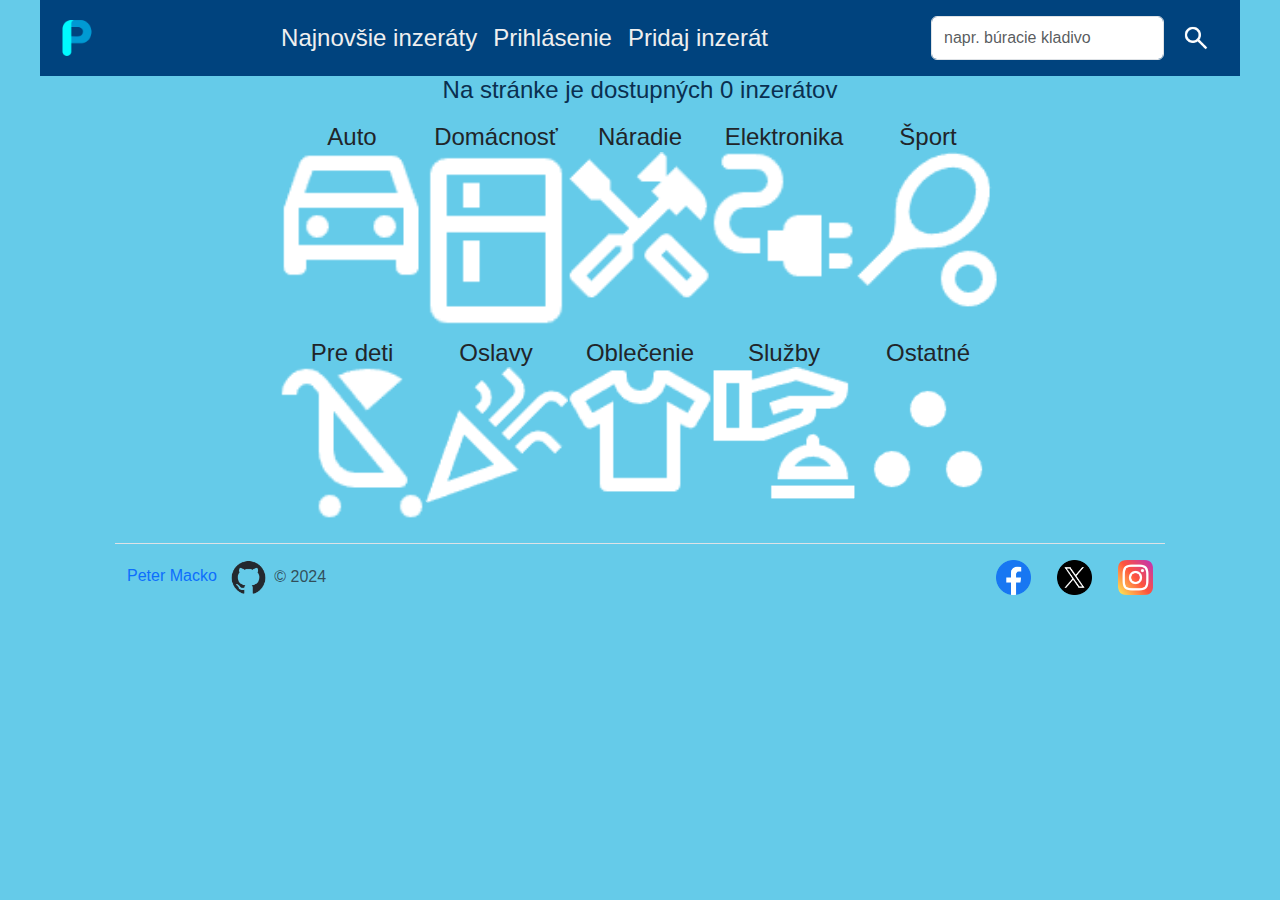
<file: index.html>
<!DOCTYPE html>
<html lang="sk-SK">
<head>
    <meta charset="UTF-8">
    <title>Požičaj si ma</title>
    <link href="https://cdn.jsdelivr.net/npm/bootstrap@5.3.3/dist/css/bootstrap.min.css" rel="stylesheet" integrity="sha384-QWTKZyjpPEjISv5WaRU9OFeRpok6YctnYmDr5pNlyT2bRjXh0JMhjY6hW+ALEwIH" crossorigin="anonymous">
    <script src="https://cdn.jsdelivr.net/npm/bootstrap@5.3.3/dist/js/bootstrap.bundle.min.js" integrity="sha384-YvpcrYf0tY3lHB60NNkmXc5s9fDVZLESaAA55NDzOxhy9GkcIdslK1eN7N6jIeHz" crossorigin="anonymous"></script>

    <link href="index.css" rel="stylesheet">
    <link href="hlavne.css" rel="stylesheet">
</head>
<body class="wrapper">
<header>
    <nav class="navbar navbar-expand-lg">
        <div class="container-fluid">
            <a class="navbar-brand" href="index.html"><img class="logo" src="resources/logo.png" alt="logo"> </a>
            <button class="navbar-toggler bg-light" type="button" data-bs-toggle="collapse" data-bs-target="#navbarSupportedContent" aria-controls="navbarSupportedContent" aria-expanded="false" aria-label="Toggle navigation">
                <span class="navbar-toggler-icon"></span>
            </button>
            <div class="collapse navbar-collapse" id="navbarSupportedContent">
                <ul class="navbar-nav mx-auto ">
                    <li class="nav-item">
                        <a class="nav-link" aria-current="page" href="#">Najnovšie inzeráty</a>
                    </li>
                    <li class="nav-item">
                        <a class="nav-link" aria-current="page" href="prihlasenie.html">Prihlásenie</a>
                    </li>
                    <li class="nav-item">
                        <a class="nav-link" aria-current="page" href="novyInzerat.html">Pridaj inzerát</a>
                    </li>

                </ul>
                <form class="d-flex" role="search">
                    <input class="form-control" type="search" placeholder="napr. búracie kladivo" aria-label="Search">
                    <button class="btn mx-1" type="submit" title="Hľadať"><img class= "vyhladanie" src="resources/lupa.png" alt="vyhľadanie" ></button>
                </form>
            </div>
        </div>
    </nav>
</header>
<main>
    <a class="text-decoration-none" href="vyhladanie.html">

    <div class="">
        <h2>Na stránke je dostupných 0 inzerátov</h2>
    </div>
    <div class="container-fluid">
        <div class="row row-cols-1 row-cols-md-3 row-cols-lg-5 g-0 g mx-auto ">
            <div class="col" >
                <div class="card kategoria">
                    <div><h2 class="card-title">Auto</h2></div>
                    <img class="card-img-bottom align-self-center"  src="resources/auto.png" alt="kategoria auto">
                </div>
            </div>
            <div class="col">
                <div class="card kategoria">
                    <h2 class="card-title">Domácnosť</h2>
                    <img class="card-img-bottom align-self-center" src="resources/domacnost.png" alt="kategoria">
                </div>
            </div>
            <div class="col">
                <div class="card kategoria">
                    <h2 class="card-title">Náradie</h2>
                    <img class="card-img-bottom align-self-center" src="resources/naradie.png" alt="kategoria">
                </div>
            </div>
            <div class="col">
                <div class="card kategoria">
                    <h2 class="card-title">Elektronika</h2>
                    <img class="card-img-bottom align-self-center" src="resources/elektronika.png" alt="kategoria">
                </div>
            </div>
            <div class="col">
                <div class="card kategoria">
                    <h2 class="card-title">Šport</h2>
                    <img class="card-img-bottom align-self-center" src="resources/sport.png" alt="kategoria">
                </div>
            </div>

            <div class="col">
                <div class="card kategoria">
                    <h2 class="card-title">Pre deti</h2>
                    <img class="card-img-bottom align-self-center" src="resources/predeti.png" alt="kategoria">
                </div>
            </div>
            <div class="col">
                <div class="card kategoria">
                    <h2 class="card-title">Oslavy</h2>
                    <img class="card-img-bottom align-self-center" src="resources/oslavy.png" alt="kategoria">
                </div>
            </div>
            <div class="col">
                <div class="card kategoria">
                    <h2 class="card-title">Oblečenie</h2>
                    <img class="card-img-bottom align-self-center" src="resources/oblecenie.png" alt="kategoria">
                </div>
            </div>
            <div class="col">
                <div class="card kategoria">
                    <h2 class="card-title">Služby</h2>
                    <img class="card-img-bottom align-self-center" src="resources/sluzby.png" alt="kategoria">
                </div>
            </div>
            <div class="col">
                <div class="card kategoria">
                    <h2 class="card-title">Ostatné</h2>
                    <img class="card-img-bottom align-self-center" src="resources/ostatne.png" alt="kategoria">
                </div>
            </div>
        </div>
    </div>
    </a>
</main>
<footer>
    <div class="container-fluid d-flex flex-wrap justify-content-between align-items-center py-3 my-4 border-top">
        <div class="col-md-4 d-flex align-items-center">
            <a href="https://github.com/senorrr" class="mb-3 me-2 mb-md-0 text-decoration-none lh-1">
                Peter Macko <img class= "ikona" src="resources/github-mark.png" alt="github">
            </a>
            <span class="mb-3 mb-md-0 text-body-secondary">© 2024</span>
        </div>

        <ul class="nav col-md-4 justify-content-end list-unstyled d-flex">
            <li class="ms-3"><a class="text-body-secondary" href="#"><img src="resources/facebook.png" alt="Facebook" class="ikona"></a></li>
            <li class="ms-3"><a class="text-body-secondary" href="#"><img src="resources/twitter.png" alt="Twitter" class="ikona"></a></li>
            <li class="ms-3"><a class="text-body-secondary" href="#"><img src="resources/instagram.png" alt="Instagram" class="ikona"></a></li>
        </ul>
    </div>
</footer>
</body>
</html>
</file>
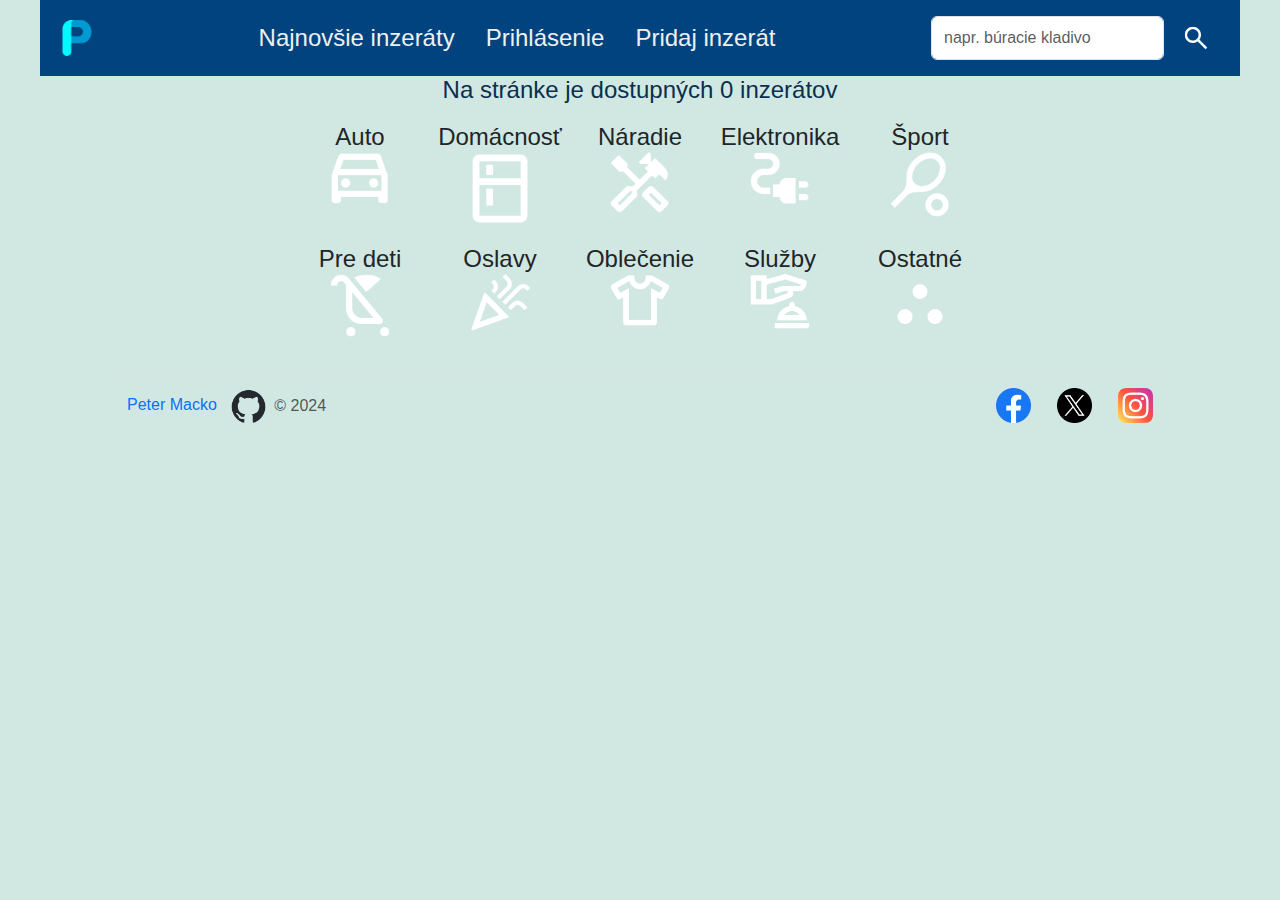
<file: Old/index.html>
<!DOCTYPE html>
<html lang="sk-SK">
<head>
    <meta charset="UTF-8">
    <title>Požičaj si ma</title>
    <link href="https://cdn.jsdelivr.net/npm/bootstrap@5.3.3/dist/css/bootstrap.min.css" rel="stylesheet" integrity="sha384-QWTKZyjpPEjISv5WaRU9OFeRpok6YctnYmDr5pNlyT2bRjXh0JMhjY6hW+ALEwIH" crossorigin="anonymous">
    <script src="https://cdn.jsdelivr.net/npm/bootstrap@5.3.3/dist/js/bootstrap.bundle.min.js" integrity="sha384-YvpcrYf0tY3lHB60NNkmXc5s9fDVZLESaAA55NDzOxhy9GkcIdslK1eN7N6jIeHz" crossorigin="anonymous"></script>

    <link href="../public/css/kategorieDomov.css" rel="stylesheet">
    <link href="../public/css/hlavne.css" rel="stylesheet">
</head>
<body class="wrapper">
<header>
    <nav class="navbar navbar-expand-lg">
        <div class="container-fluid">
            <a class="navbar-brand" href="index.html"><img class="logo" src="../public/images/logo.png" alt="logo"> </a>
            <button class="navbar-toggler bg-light" type="button" data-bs-toggle="collapse" data-bs-target="#navbarSupportedContent" aria-controls="navbarSupportedContent" aria-expanded="false" aria-label="Toggle navigation">
                <span class="navbar-toggler-icon"></span>
            </button>
            <div class="collapse navbar-collapse" id="navbarSupportedContent">
                <ul class="navbar-nav mx-auto ">
                    <li class="nav-item">
                        <a class="nav-link" aria-current="page" href="#">Najnovšie inzeráty</a>
                    </li>
                    <li class="nav-item">
                        <a class="nav-link" aria-current="page" href="prihlasenie.html">Prihlásenie</a>
                    </li>
                    <li class="nav-item">
                        <a class="nav-link" aria-current="page" href="novyInzerat.html">Pridaj inzerát</a>
                    </li>

                </ul>
                <form class="d-flex" role="search">
                    <input class="form-control" type="search" placeholder="napr. búracie kladivo" aria-label="Search">
                    <button class="btn mx-1" type="submit" title="Hľadať"><img class= "vyhladanie" src="../public/images/lupa.png" alt="vyhľadanie" ></button>
                </form>
            </div>
        </div>
    </nav>
</header>
<main>
    <a class="text-decoration-none" href="vyhladanie.html">

    <div class="">
        <h2>Na stránke je dostupných 0 inzerátov</h2>
    </div>
    <div class="container-fluid">
        <div class="row row-cols-1 row-cols-md-3 row-cols-lg-5 g-0 g mx-auto ">
            <div class="col" >
                <div class="card kategoria">
                    <div><h2 class="card-title">Auto</h2></div>
                    <img class="card-img-bottom align-self-center" src="../public/images/auto.png" alt="kategoria auto">
                </div>
            </div>
            <div class="col">
                <div class="card kategoria">
                    <h2 class="card-title">Domácnosť</h2>
                    <img class="card-img-bottom align-self-center" src="../public/images/domacnost.png" alt="kategoria">
                </div>
            </div>
            <div class="col">
                <div class="card kategoria">
                    <h2 class="card-title">Náradie</h2>
                    <img class="card-img-bottom align-self-center" src="../public/images/naradie.png" alt="kategoria">
                </div>
            </div>
            <div class="col">
                <div class="card kategoria">
                    <h2 class="card-title">Elektronika</h2>
                    <img class="card-img-bottom align-self-center" src="../public/images/elektronika.png" alt="kategoria">
                </div>
            </div>
            <div class="col">
                <div class="card kategoria">
                    <h2 class="card-title">Šport</h2>
                    <img class="card-img-bottom align-self-center" src="../public/images/sport.png" alt="kategoria">
                </div>
            </div>

            <div class="col">
                <div class="card kategoria">
                    <h2 class="card-title">Pre deti</h2>
                    <img class="card-img-bottom align-self-center" src="../public/images/predeti.png" alt="kategoria">
                </div>
            </div>
            <div class="col">
                <div class="card kategoria">
                    <h2 class="card-title">Oslavy</h2>
                    <img class="card-img-bottom align-self-center" src="../public/images/oslavy.png" alt="kategoria">
                </div>
            </div>
            <div class="col">
                <div class="card kategoria">
                    <h2 class="card-title">Oblečenie</h2>
                    <img class="card-img-bottom align-self-center" src="../public/images/oblecenie.png" alt="kategoria">
                </div>
            </div>
            <div class="col">
                <div class="card kategoria">
                    <h2 class="card-title">Služby</h2>
                    <img class="card-img-bottom align-self-center" src="../public/images/sluzby.png" alt="kategoria">
                </div>
            </div>
            <div class="col">
                <div class="card kategoria">
                    <h2 class="card-title">Ostatné</h2>
                    <img class="card-img-bottom align-self-center" src="../public/images/ostatne.png" alt="kategoria">
                </div>
            </div>
        </div>
    </div>
    </a>
</main>
<footer>
    <div class="container-fluid d-flex flex-wrap justify-content-between align-items-center py-3 my-4 border-top">
        <div class="col-md-4 d-flex align-items-center">
            <a href="https://github.com/senorrr" class="mb-3 me-2 mb-md-0 text-decoration-none lh-1">
                Peter Macko <img class= "ikona" src="../public/images/github-mark.png" alt="github">
            </a>
            <span class="mb-3 mb-md-0 text-body-secondary">© 2024</span>
        </div>

        <ul class="nav col-md-4 justify-content-end list-unstyled d-flex">
            <li class="ms-3"><a class="text-body-secondary" href="#"><img src="../public/images/facebook.png" alt="Facebook" class="ikona"></a></li>
            <li class="ms-3"><a class="text-body-secondary" href="#"><img src="../public/images/twitter.png" alt="Twitter" class="ikona"></a></li>
            <li class="ms-3"><a class="text-body-secondary" href="#"><img src="../public/images/instagram.png" alt="Instagram" class="ikona"></a></li>
        </ul>
    </div>
</footer>
</body>
</html>
</file>
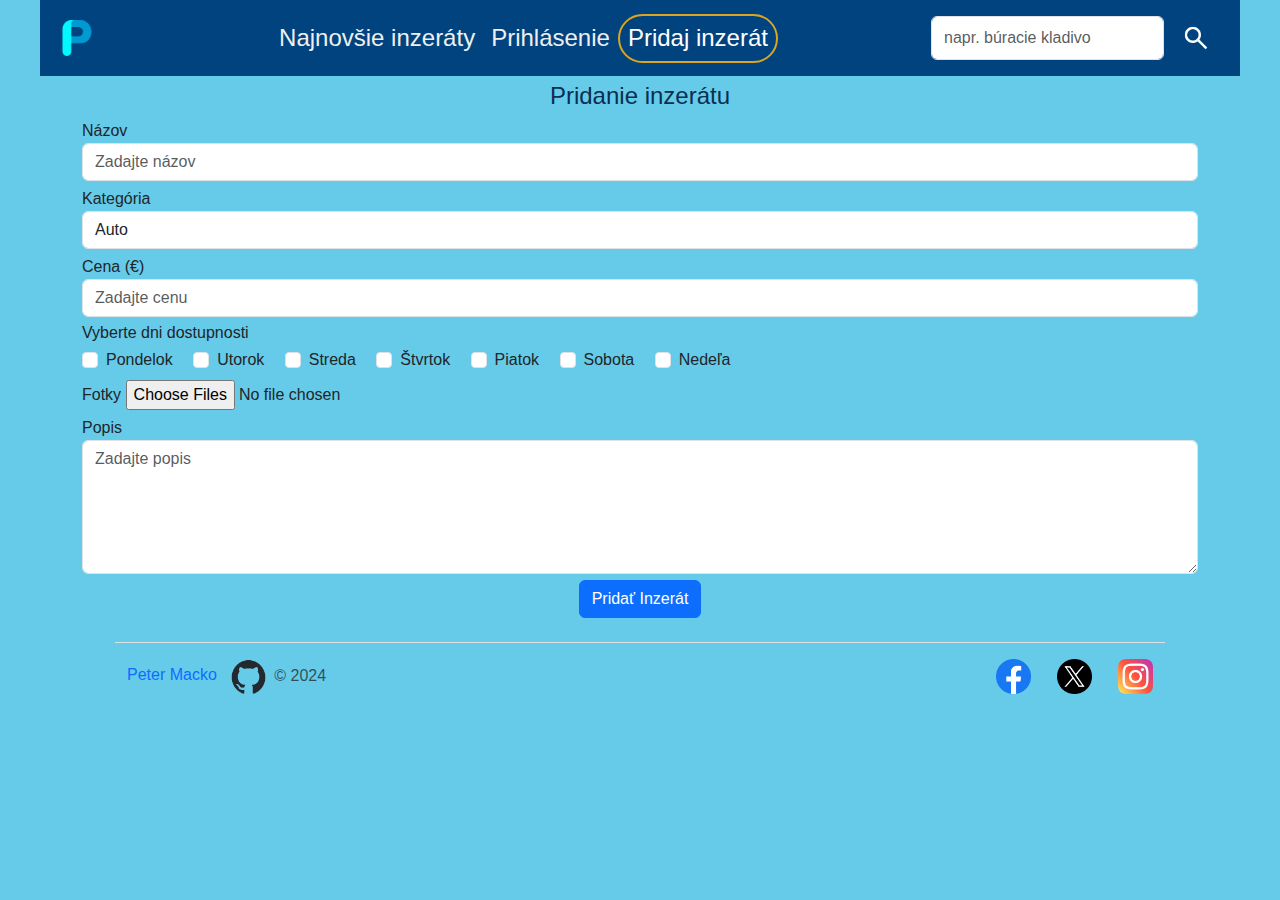
<file: novyInzerat.html>
<!DOCTYPE html>
<html lang="sk-SK">
<head>
    <meta charset="UTF-8">
    <title>Pridanie nového inzerátu</title>
    <link href="https://cdn.jsdelivr.net/npm/bootstrap@5.3.3/dist/css/bootstrap.min.css" rel="stylesheet" integrity="sha384-QWTKZyjpPEjISv5WaRU9OFeRpok6YctnYmDr5pNlyT2bRjXh0JMhjY6hW+ALEwIH" crossorigin="anonymous">
    <script src="https://cdn.jsdelivr.net/npm/bootstrap@5.3.3/dist/js/bootstrap.bundle.min.js" integrity="sha384-YvpcrYf0tY3lHB60NNkmXc5s9fDVZLESaAA55NDzOxhy9GkcIdslK1eN7N6jIeHz" crossorigin="anonymous"></script>

    <link href="hlavne.css" rel="stylesheet">
    <link href="novyInzerat.css" rel="stylesheet">


</head>
<body class="wrapper">
<header>
    <nav class="navbar navbar-expand-lg">
        <div class="container-fluid">
            <a class="navbar-brand" href="index.html"><img class="logo" src="resources/logo.png" alt="logo"> </a>
            <button class="navbar-toggler bg-light" type="button" data-bs-toggle="collapse" data-bs-target="#navbarSupportedContent" aria-controls="navbarSupportedContent" aria-expanded="false" aria-label="Toggle navigation">
                <span class="navbar-toggler-icon"></span>
            </button>
            <div class="collapse navbar-collapse" id="navbarSupportedContent">
                <ul class="navbar-nav mx-auto ">
                    <li class="nav-item">
                        <a class="nav-link" aria-current="page" href="#">Najnovšie inzeráty</a>
                    </li>
                    <li class="nav-item">
                        <a class="nav-link" aria-current="page" href="prihlasenie.html">Prihlásenie</a>
                    </li>
                    <li class="nav-item">
                        <h2 class="aktivny">Pridaj inzerát</h2>
                    </li>

                </ul>
                <form class="d-flex" role="search">
                    <input class="form-control" type="search" placeholder="napr. búracie kladivo" aria-label="Search">
                    <button class="btn mx-1" type="submit" title="Hľadať"><img class= "vyhladanie" src="resources/lupa.png" alt="vyhľadanie" ></button>
                </form>
            </div>
        </div>
    </nav>
</header>
<main>
    <div class="container">
        <h2>Pridanie inzerátu</h2>
        <form>
            <div class="form-group">
                <label for="title">Názov</label>
                <input required type="text" class="form-control" id="title" placeholder="Zadajte názov">
            </div>
            <div class="form-group">
                <label for="category">Kategória</label>
                <select class="form-control" id="category">
                    <option>Auto</option>
                    <option>Domácnosť</option>
                    <option>Náradie</option>
                    <option>Elektronika</option>
                    <option>Šport</option>
                    <option>Pre deti</option>
                    <option>Oslavy</option>
                    <option>Oblečenie</option>
                    <option>Služby</option>
                    <option>Ostatné</option>
                </select>
            </div>
            <div class="form-group">
                <label for="price">Cena (€)</label>
                <input required type="number" class="form-control" id="price" min="0" placeholder="Zadajte cenu">
            </div>
            <div class="form-group">
                <h3>Vyberte dni dostupnosti</h3>
                <div class="form-check form-check-inline">
                    <input class="form-check-input" type="checkbox" id="monday" name="days" value="monday" required>
                    <label class="form-check-label" for="monday">Pondelok</label>
                </div>
                <div class="form-check form-check-inline">
                    <input class="form-check-input" type="checkbox" id="tuesday" name="days" value="tuesday">
                    <label class="form-check-label" for="tuesday">Utorok</label>
                </div>
                <div class="form-check form-check-inline">
                    <input class="form-check-input" type="checkbox" id="wednesday" name="days" value="wednesday">
                    <label class="form-check-label" for="wednesday">Streda</label>
                </div>
                <div class="form-check form-check-inline">
                    <input class="form-check-input" type="checkbox" id="thursday" name="days" value="thursday">
                    <label class="form-check-label" for="thursday">Štvrtok</label>
                </div>
                <div class="form-check form-check-inline">
                    <input class="form-check-input" type="checkbox" id="friday" name="days" value="friday">
                    <label class="form-check-label" for="friday">Piatok</label>
                </div>
                <div class="form-check form-check-inline">
                    <input class="form-check-input" type="checkbox" id="saturday" name="days" value="saturday">
                    <label class="form-check-label" for="saturday">Sobota</label>
                </div>
                <div class="form-check form-check-inline">
                    <input class="form-check-input" type="checkbox" id="sunday" name="days" value="sunday">
                    <label class="form-check-label" for="sunday">Nedeľa</label>
                </div>
            </div>
            <div class="form-group">
                <label for="photos">Fotky</label>
                <input type="file" class="form-control-file" id="photos" multiple>
            </div>
            <div class="form-group">
                <label for="description">Popis</label>
                <textarea required maxlength="500" class="form-control" id="description" rows="5" placeholder="Zadajte popis"></textarea>
            </div>
            <div class="text-center">
                <button type="submit" class="btn btn-primary text-center">Pridať Inzerát</button>
            </div>
        </form>
    </div>
</main>
<footer>
    <div class="container-fluid d-flex flex-wrap justify-content-between align-items-center py-3 my-4 border-top">
        <div class="col-md-4 d-flex align-items-center">
            <a href="https://github.com/senorrr" class="mb-3 me-2 mb-md-0 text-decoration-none lh-1">
                Peter Macko <img class= "ikona" src="resources/github-mark.png" alt="github">
            </a>
            <span class="mb-3 mb-md-0 text-body-secondary">© 2024</span>
        </div>

        <ul class="nav col-md-4 justify-content-end list-unstyled d-flex">
            <li class="ms-3"><a class="text-body-secondary" href="#"><img src="resources/facebook.png" alt="Facebook" class="ikona"></a></li>
            <li class="ms-3"><a class="text-body-secondary" href="#"><img src="resources/twitter.png" alt="Twitter" class="ikona"></a></li>
            <li class="ms-3"><a class="text-body-secondary" href="#"><img src="resources/instagram.png" alt="Instagram" class="ikona"></a></li>
        </ul>
    </div>
</footer>
</body>
</html>
</file>
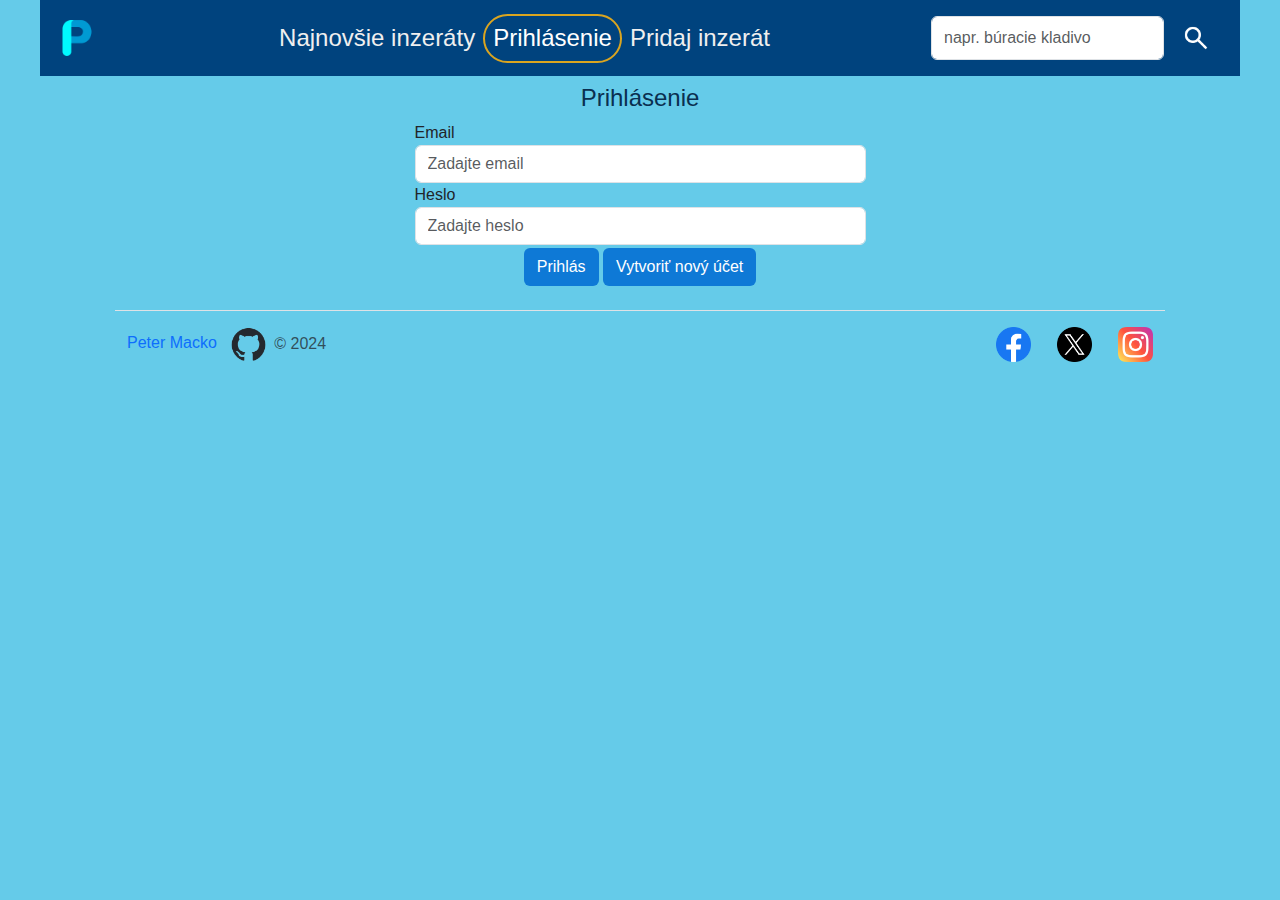
<file: prihlasenie.html>
<!DOCTYPE html>
<html lang="sk-SK">
<head>
  <meta charset="UTF-8">
  <title>Prihlásenie sa</title>
  <link href="https://cdn.jsdelivr.net/npm/bootstrap@5.3.3/dist/css/bootstrap.min.css" rel="stylesheet" integrity="sha384-QWTKZyjpPEjISv5WaRU9OFeRpok6YctnYmDr5pNlyT2bRjXh0JMhjY6hW+ALEwIH" crossorigin="anonymous">
  <script src="https://cdn.jsdelivr.net/npm/bootstrap@5.3.3/dist/js/bootstrap.bundle.min.js" integrity="sha384-YvpcrYf0tY3lHB60NNkmXc5s9fDVZLESaAA55NDzOxhy9GkcIdslK1eN7N6jIeHz" crossorigin="anonymous"></script>

  <link href="hlavne.css" rel="stylesheet">
  <link href="prihlasenie.css" rel="stylesheet">
</head>
<body class="wrapper">
<header>
  <nav class="navbar navbar-expand-lg">
    <div class="container-fluid">
      <a class="navbar-brand" href="index.html"><img class="logo" src="resources/logo.png" alt="logo"> </a>
      <button class="navbar-toggler bg-light" type="button" data-bs-toggle="collapse" data-bs-target="#navbarSupportedContent" aria-controls="navbarSupportedContent" aria-expanded="false" aria-label="Toggle navigation">
        <span class="navbar-toggler-icon"></span>
      </button>
      <div class="collapse navbar-collapse" id="navbarSupportedContent">
        <ul class="navbar-nav mx-auto ">
          <li class="nav-item">
            <a class="nav-link" aria-current="page" href="#">Najnovšie inzeráty</a>
          </li>
          <li class="nav-item">
            <h2 class="aktivny">Prihlásenie</h2>
          </li>
          <li class="nav-item">
            <a class="nav-link" aria-current="page" href="novyInzerat.html">Pridaj inzerát</a>
          </li>
        </ul>
        <form class="d-flex" role="search">
          <input class="form-control" type="search" placeholder="napr. búracie kladivo" aria-label="Search">
          <button class="btn mx-1" type="submit" title="Hľadať"><img class= "vyhladanie" src="resources/lupa.png" alt="vyhľadanie" ></button>
        </form>
      </div>
    </div>
  </nav>
</header>
<main>
  <div class="container">
    <div class="row justify-content-center">
      <div class="col-11 col-md-6 col-lg-5 gy-2">
        <h2 class="text-center">Prihlásenie</h2>
        <form>
          <div class="form-group">
            <label for="email">Email</label>
            <input type="email" required class="form-control minSirka" id="email" placeholder="Zadajte email">
          </div>
          <div class="form-group">
            <label for="password">Heslo</label>
            <input type="password" required class="form-control minSirka" id="password" placeholder="Zadajte heslo">
          </div>
          <div class="text-center">
            <button type="submit" class="btn btn-block">Prihlás</button>
              <button onclick="window.location.href='registracia.html' " type="button" class="btn btn-block">Vytvoriť nový účet</button>
          </div>
        </form>
      </div>
    </div>
  </div>
</main>
<footer>
  <div class="container-fluid d-flex flex-wrap justify-content-between align-items-center py-3 my-4 border-top">
      <div class="col-md-4 d-flex align-items-center">
        <a href="https://github.com/senorrr" class="mb-3 me-2 mb-md-0 text-decoration-none lh-1">
          Peter Macko <img class= "ikona" src="resources/github-mark.png" alt="github">
        </a>
        <span class="mb-3 mb-md-0 text-body-secondary">© 2024</span>
      </div>

      <ul class="nav col-md-4 justify-content-end list-unstyled d-flex">
        <li class="ms-3"><a class="text-body-secondary" href="#"><img src="resources/facebook.png" alt="Facebook" class="ikona"></a></li>
        <li class="ms-3"><a class="text-body-secondary" href="#"><img src="resources/twitter.png" alt="Twitter" class="ikona"></a></li>
        <li class="ms-3"><a class="text-body-secondary" href="#"><img src="resources/instagram.png" alt="Instagram" class="ikona"></a></li>
      </ul>
  </div>
</footer>
</body>
</html>
</file>
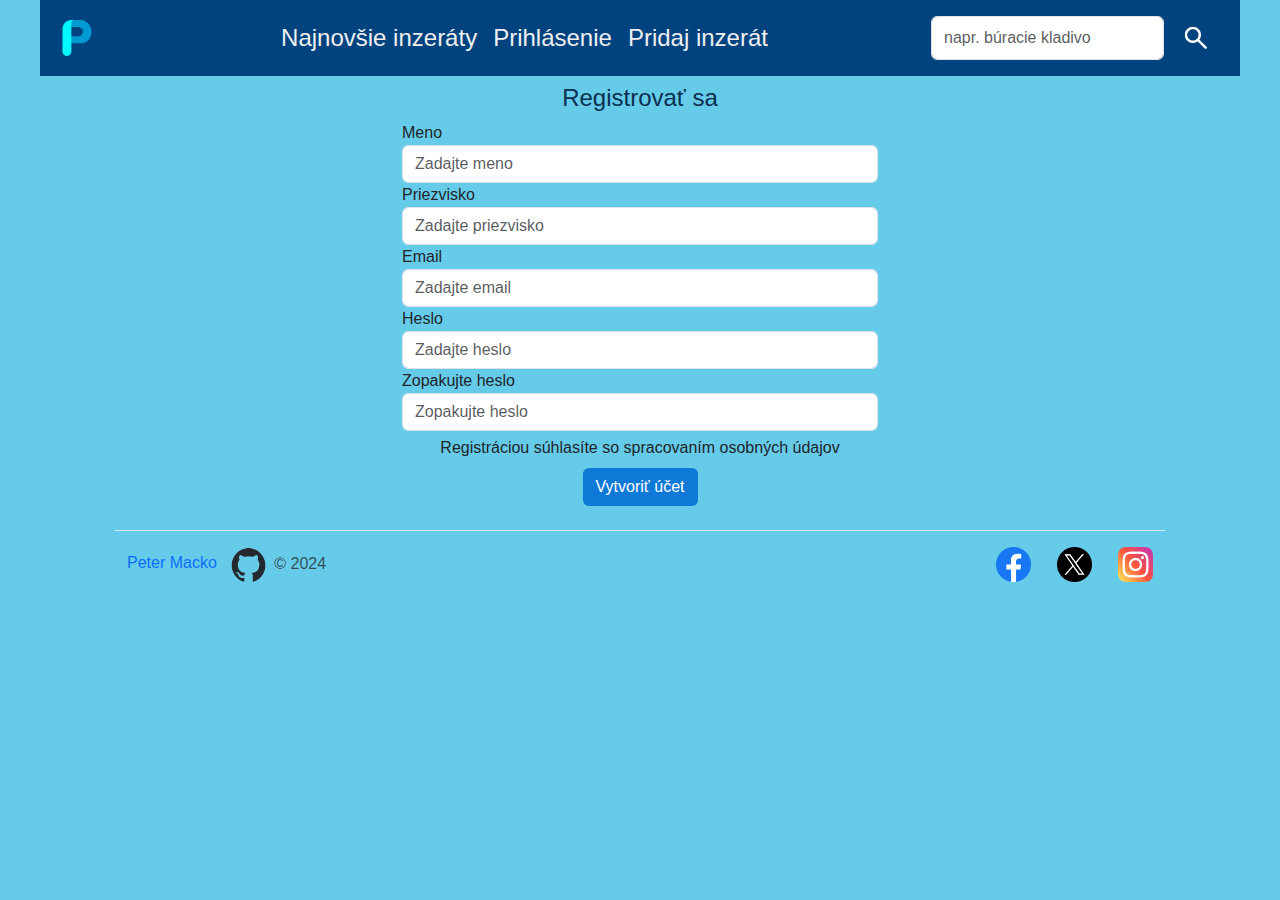
<file: registracia.html>
<!DOCTYPE html>
<html lang="sk-SK">
<head>
    <meta charset="UTF-8">
    <title>Registrácia</title>
    <link href="https://cdn.jsdelivr.net/npm/bootstrap@5.3.3/dist/css/bootstrap.min.css" rel="stylesheet" integrity="sha384-QWTKZyjpPEjISv5WaRU9OFeRpok6YctnYmDr5pNlyT2bRjXh0JMhjY6hW+ALEwIH" crossorigin="anonymous">
    <script src="https://cdn.jsdelivr.net/npm/bootstrap@5.3.3/dist/js/bootstrap.bundle.min.js" integrity="sha384-YvpcrYf0tY3lHB60NNkmXc5s9fDVZLESaAA55NDzOxhy9GkcIdslK1eN7N6jIeHz" crossorigin="anonymous"></script>

    <link href="hlavne.css" rel="stylesheet">
    <link href="prihlasenie.css" rel="stylesheet">
</head>
<body class="wrapper">
<header>
    <nav class="navbar navbar-expand-lg">
        <div class="container-fluid">
            <a class="navbar-brand" href="index.html"><img class="logo" src="resources/logo.png" alt="logo"> </a>
            <button class="navbar-toggler bg-light" type="button" data-bs-toggle="collapse" data-bs-target="#navbarSupportedContent" aria-controls="navbarSupportedContent" aria-expanded="false" aria-label="Toggle navigation">
                <span class="navbar-toggler-icon"></span>
            </button>
            <div class="collapse navbar-collapse" id="navbarSupportedContent">
                <ul class="navbar-nav mx-auto ">
                    <li class="nav-item">
                        <a class="nav-link" aria-current="page" href="#">Najnovšie inzeráty</a>
                    </li>
                    <li class="nav-item">
                        <a class="nav-link" aria-current="page" href="prihlasenie.html">Prihlásenie</a>
                    </li>
                    <li class="nav-item">
                        <a class="nav-link" aria-current="page" href="novyInzerat.html">Pridaj inzerát</a>
                    </li>
                </ul>
                <form class="d-flex" role="search">
                    <input class="form-control" type="search" placeholder="napr. búracie kladivo" aria-label="Search">
                    <button class="btn mx-1" type="submit" title="Hľadať"><img class= "vyhladanie" src="resources/lupa.png" alt="vyhľadanie" ></button>
                </form>
            </div>
        </div>
    </nav>
</header>
<main>
    <div class="container-fluid">
        <div class="row justify-content-center">
            <div class="col-11 col-md-6 col-lg-5 gy-2">
                <h2 class="text-center">Registrovať sa</h2>
                <form action="index.html" method="post">
                    <div class="form-group">
                        <label for="name">Meno</label>
                        <input required class="form-control minSirka" autocomplete="on" placeholder="Zadajte meno" id="name">
                    </div>
                    <div class="form-group">
                        <label for="surname">Priezvisko</label>
                        <input required class="form-control minSirka" placeholder="Zadajte priezvisko" id="surname">
                    </div>
                    <div class="form-group">
                        <label for="email">Email</label>
                        <input required type="email" class="form-control minSirka" id="email" placeholder="Zadajte email">
                    </div>
                    <div class="form-group">
                        <label for="new_password">Heslo</label>
                        <input required type="password" class="form-control minSirka" id="new_password" placeholder="Zadajte heslo" title="Musí obsahovať minimálne 8 znakov a jedno veľké písmeno" autocomplete="new-password">
                        <!--TODO: do paternu daj toto: pattern="(?=.*[A-Z]).{8,}"   -->

                    </div>
                    <div class="form-group">
                        <label for="confirm_password">Zopakujte heslo</label>
                        <input required type="password" class="form-control minSirka" id="confirm_password" placeholder="Zopakujte heslo">
                    </div>
                    <div class="text-center medzera">
                        <h3>Registráciou súhlasíte so spracovaním osobných údajov</h3>
                    </div>
                    <div class="text-center">
                        <button type="submit" class="btn btn-block">Vytvoriť účet</button>
                    </div>
                </form>
            </div>
        </div>
    </div>
</main>
<footer>
    <div class="container-fluid d-flex flex-wrap justify-content-between align-items-center py-3 my-4 border-top">
        <div class="col-md-4 d-flex align-items-center">
            <a href="https://github.com/senorrr" class="mb-3 me-2 mb-md-0 text-decoration-none lh-1">
                Peter Macko <img class= "ikona" src="resources/github-mark.png" alt="github">
            </a>
            <span class="mb-3 mb-md-0 text-body-secondary">© 2024</span>
        </div>

        <ul class="nav col-md-4 justify-content-end list-unstyled d-flex">
            <li class="ms-3"><a class="text-body-secondary" href="#"><img src="resources/facebook.png" alt="Facebook" class="ikona"></a></li>
            <li class="ms-3"><a class="text-body-secondary" href="#"><img src="resources/twitter.png" alt="Twitter" class="ikona"></a></li>
            <li class="ms-3"><a class="text-body-secondary" href="#"><img src="resources/instagram.png" alt="Instagram" class="ikona"></a></li>
        </ul>
    </div>
</footer>
</body>
</html>
</file>
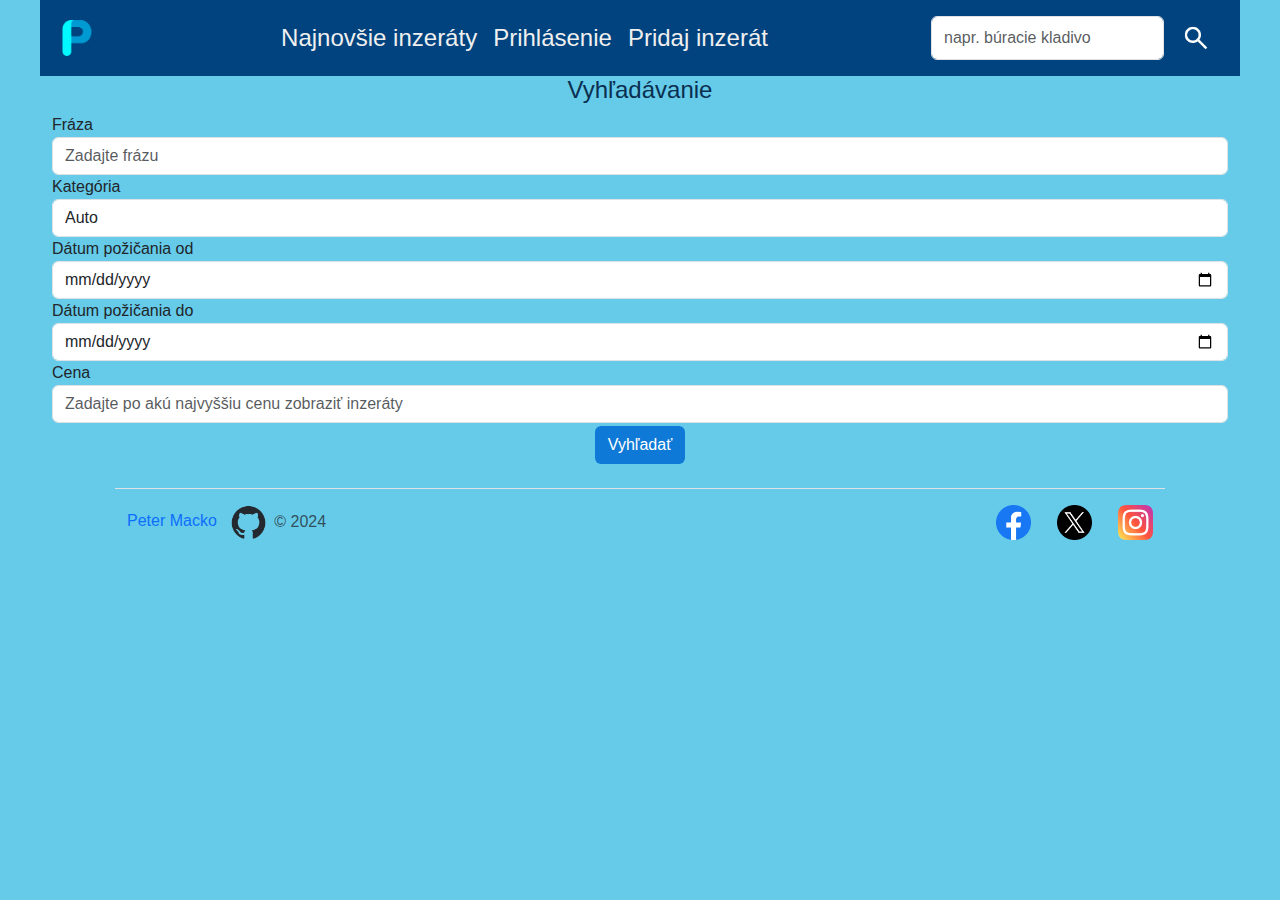
<file: vyhladanie.html>
<!DOCTYPE html>
<html lang="en">
<head>
    <meta charset="UTF-8">
    <title>Vyhldanie</title>

  <link href="https://cdn.jsdelivr.net/npm/bootstrap@5.3.3/dist/css/bootstrap.min.css" rel="stylesheet" integrity="sha384-QWTKZyjpPEjISv5WaRU9OFeRpok6YctnYmDr5pNlyT2bRjXh0JMhjY6hW+ALEwIH" crossorigin="anonymous">
  <script src="https://cdn.jsdelivr.net/npm/bootstrap@5.3.3/dist/js/bootstrap.bundle.min.js" integrity="sha384-YvpcrYf0tY3lHB60NNkmXc5s9fDVZLESaAA55NDzOxhy9GkcIdslK1eN7N6jIeHz" crossorigin="anonymous"></script>

  <link href="hlavne.css" rel="stylesheet">
  <link href="prihlasenie.css" rel="stylesheet">

</head>
<body class="wrapper">
<header>
  <nav class="navbar navbar-expand-lg">
    <div class="container-fluid">
      <a class="navbar-brand" href="index.html"><img class="logo" src="resources/logo.png" alt="logo"> </a>
      <button class="navbar-toggler bg-light" type="button" data-bs-toggle="collapse" data-bs-target="#navbarSupportedContent" aria-controls="navbarSupportedContent" aria-expanded="false" aria-label="Toggle navigation">
        <span class="navbar-toggler-icon"></span>
      </button>
      <div class="collapse navbar-collapse" id="navbarSupportedContent">
        <ul class="navbar-nav mx-auto ">
          <li class="nav-item">
            <a class="nav-link" aria-current="page" href="#">Najnovšie inzeráty</a>
          </li>
          <li class="nav-item">
            <a class="nav-link" aria-current="page" href="prihlasenie.html">Prihlásenie</a>
          </li>
          <li class="nav-item">
            <a class="nav-link" aria-current="page" href="novyInzerat.html">Pridaj inzerát</a>
          </li>

        </ul>
        <form class="d-flex" role="search">
          <input class="form-control" type="search" placeholder="napr. búracie kladivo" aria-label="Search">
          <button class="btn mx-1" type="submit" title="Hľadať"><img class= "vyhladanie" src="resources/lupa.png" alt="vyhľadanie" ></button>
        </form>
      </div>
    </div>
  </nav>
</header>
<main>
  <div class="container-fluid">
    <h2>Vyhľadávanie</h2>
    <form>
      <div class="form-group">
        <label for="phrase">Fráza</label>
        <input type="text" class="form-control" id="phrase" placeholder="Zadajte frázu">
      </div>
      <div class="form-group">
        <label for="category">Kategória</label>
        <select class="form-control" id="category">
          <option>Auto</option>
          <option>Domácnosť</option>
          <option>Náradie</option>
          <option>Elektronika</option>
          <option>Šport</option>
          <option>Pre deti</option>
          <option>Oslavy</option>
          <option>Oblečenie</option>
          <option>Služby</option>
          <option>Ostatné</option>
        </select>
        <!-- TODO: potom asi s JS sa bude dat nastavit ze podla cohg si prisiel (ak som tukol na )-->

      </div>
      <div class="form-group">
        <label for="dateFrom">Dátum požičania od</label>
        <input type="date" class="form-control" id="dateFrom">
      </div>
      <div class="form-group">
        <label for="dateTo">Dátum požičania do</label>
        <input type="date" class="form-control" id="dateTo">
        <!-- TODO: potom asi s JS sa bude dat obmedzit minimum na dnesny den-->
      </div>
      <div class="form-group">
        <label for="maxPrice">Cena</label>
        <input type="number" class="form-control" id="maxPrice" min="0" placeholder="Zadajte po akú najvyššiu cenu zobraziť inzeráty">
      </div>
      <div class="text-center">
        <button type="submit" class="btn">Vyhľadať</button>
      </div>

    </form>
  </div>
</main>

<footer>
  <div class="container-fluid d-flex flex-wrap justify-content-between align-items-center py-3 my-4 border-top">
    <div class="col-md-4 d-flex align-items-center">
      <a href="https://github.com/senorrr" class="mb-3 me-2 mb-md-0 text-decoration-none lh-1">
        Peter Macko <img class= "ikona" src="resources/github-mark.png" alt="github">
      </a>
      <span class="mb-3 mb-md-0 text-body-secondary">© 2024</span>
    </div>

    <ul class="nav col-md-4 justify-content-end list-unstyled d-flex">
      <li class="ms-3"><a class="text-body-secondary" href="#"><img src="resources/facebook.png" alt="Facebook" class="ikona"></a></li>
      <li class="ms-3"><a class="text-body-secondary" href="#"><img src="resources/twitter.png" alt="Twitter" class="ikona"></a></li>
      <li class="ms-3"><a class="text-body-secondary" href="#"><img src="resources/instagram.png" alt="Instagram" class="ikona"></a></li>
    </ul>
  </div>
</footer>
</body>
</html>
</file>
<file: index.css>
.card-img-bottom {
    background-color: transparent;
}

.kategoria img {
    max-width: 150px;
    background-color: transparent;
    padding: 0;
}

.kategoria {
    background-color: transparent;
    border: none;
}

.col {
    padding-top: 10px;

}
.col:hover {
    background-color: #50acc5;
    border-width: 2px;
    border-color: #35869c;
    border-style: solid;
    border-radius: 10px;
}

.row-cols-lg-5 {
    max-width: 720px;
}

.card-title {
    margin: 0;
}
</file>
<file: hlavne.css>
/*
    Toto je hlavny css najma su tu pravidla pre navbar(header) a footer
 */

* {
    font-family: "Arial","Gill Sans","system-ui" ;
}

body {
    background-color: #65cbe9 ;
}

header h2 {
    font-size: 1.5em;
    text-align: center;
    color:white;
}

h2 {
    font-size: 1.5em;
    text-align: center;
    color: #0a2f50;
}

header .btn:hover {
    background-color: #65cbe9;
}

.wrapper {
    max-width: 1200px;
    position: relative;
    margin: 0 auto 0 auto;

}

.vyhladanie {
    background-color: transparent;
    color: black;
    width: 30px;
    height: 30px;
    margin: auto;
}

.navbar-toggler:hover, .navbar-toggler:active, .navbar-toggler:focus {
    border-color: goldenrod;
    color: goldenrod;
}

.nav-link {
    position: relative;
    font-size: 1.5em;
    color: #efefef;
    transition: color 0.3s;
}

@media screen and (max-width: 960px) {
    .nav-link{
        border-style: inset none none inset;
        border-color: #eae69d;
        border-width: 3px;
        margin-bottom: 5px;
        padding: 5px 0 5px 5px;
        width: 300px;
    }
}


.nav-link:hover {
    color: white;
}

.nav-link:focus, .nav-link:active {
    color: goldenrod;
}

.nav-link:hover::after {
    content: "";
    height: 2px;
    width: 100%;
    background-color: white;
    position: absolute;
    bottom: 0;
    left: 0;
}

.navbar {
    background-color: #00437e;
}


.logo {
    width: 50px;
    height: 50px;
    margin: 0;
}

.ikona {
    width: 35px;
    margin-left: 10px;
}

footer {
    max-width: 1050px;
    margin: 0 auto 0 auto
}

@media screen and (max-width: 1200px) {
    footer {
        max-width: 900px;
    }
}

@media screen and (max-width: 992px) {
    footer {
        max-width: 650px;
    }
}

@media screen and (max-width: 768px) {
    footer {
        max-width: 450px !important;
    }
}

@media screen and (min-width: 992px) {
    .aktivny {
        border-top: 2px solid goldenrod;
        border-bottom: 2px solid goldenrod;
        border-radius: 300px;
        font-size: 1.5em;
        color: white;
        position: relative;
        padding: 0.5rem;
        margin: 2px 0 0 0 !important;
    }
}

.aktivny {
        border: 2px solid goldenrod;
        border-radius: 300px;
        font-size: 1.5em;
        color: white;
        position: relative;
        padding: 0.5rem;
        margin: 5px 0 5px 0;
}
</file>
<file: public/css/kategorieDomov.css>
.col {
    padding-top: 10px;

}
.col:hover {
    background-color: #0e79d6;
    border-width: 2px;
    border-color: #00437e;
    border-style: solid;
    border-radius: 10px;
    h2 {
        color:white;
    }
}
</file>
<file: public/css/hlavne.css>
* {
    font-family: "Arial","Gill Sans","system-ui" ;
}

body {
    background-color: #D1E8E2;
}

header h2 {
    font-size: 1.5em;
    text-align: center;
    color:white;
}

h2 {
    font-size: 1.5em;
    text-align: center;
    color: #0a2f50;
}

header .btn:hover {
    background-color: #65cbe9;
}

.wrapper {
    max-width: 1200px;
    position: relative;
    margin: 0 auto 0 auto;
}

html {
    min-width: 370px !important;
}

.vyhladanie {
    background-color: transparent;
    color: black;
    width: 30px;
    height: 30px;
    margin: auto;
}

.navbar-toggler:hover, .navbar-toggler:active, .navbar-toggler:focus {
    border-color: goldenrod;
    color: goldenrod;
}

.nav-link, .mojNavbar-text {
    position: relative;
    font-size: 1.5em;
    color: #efefef;
    transition: color 0.3s;
}

@media screen and (max-width: 960px) {
    .nav-link{
        border-style: inset none none inset;
        border-color: #eae69d;
        border-width: 3px;
        margin-bottom: 5px;
        padding: 5px 0 5px 5px;
        width: 300px;
    }
}


.nav-link:hover {
    color: white;
}

.nav-link:focus, .nav-link:active {
    color: goldenrod;
}

.nav-link:hover::after, .mojNavbar-text:hover::after {
    content: "";
    height: 2px;
    width: 100%;
    background-color: white;
    position: absolute;
    bottom: 0;
    left: 0;
}

.navbar-nav .nav-link {
    white-space: nowrap;
}

.navbar-nav {
    display: flex;
    flex-wrap: nowrap;
}

.navbar-nav .nav-item {
    margin-right: 15px;
}


.navbar {
    background-color: #00437e;
}


.logo {
    width: 50px;
    height: 50px;
    margin: 0;
}

.ikona {
    width: 35px;
    margin-left: 10px;
}

footer {
    max-width: 1050px;
    margin: 0 auto 0 auto
}

@media screen and (max-width: 1200px) {
    footer {
        max-width: 900px;
    }
}

@media screen and (max-width: 992px) {
    footer {
        max-width: 650px;
    }
}

@media screen and (max-width: 768px) {
    footer {
        max-width: 450px !important;
    }
}

@media screen and (min-width: 992px) {
    .aktivny {
        border-top: 2px solid goldenrod;
        border-bottom: 2px solid goldenrod;
        border-radius: 300px;
        font-size: 1.5em;
        color: white;
        position: relative;
        padding: 0.5rem;
        margin: 2px 0 0 0 !important;
    }
}

.aktivny {
        border: 2px solid goldenrod;
        border-radius: 300px;
        font-size: 1.5em;
        color: white;
        position: relative;
        padding: 0.5rem;
        margin: 5px 0 5px 0;
}

.card-img-bottom {
    background-color: transparent;
}

.kategoria img {
    max-width: 60px;
    background-color: transparent;
    padding: 0;
}

.kategoria {
    background-color: transparent;
    border: none;
    padding-bottom: 10px;
}
.row-cols-lg-5 {
    max-width: 700px;
}

.card-title {
    margin: 0;
}

.btn-primary {
    background-color: #0e79d6;
    color: white;
}

h3 {
    font-size: 1.0em;
}

.medzera {
    margin-top: 7px;
}

.btn-disabled {
    background-color : #50acc5 !important;
    cursor: not-allowed;
    color: black !important;
    opacity: 0.6;
}

.text-vypis {
    color: #fb1e1e;
    font-size: 1.13em;
}

.inzeratKarta {
    min-width: 150px;
    min-height: 170px;
}
.inzeratKarta:hover {
    border-width: 2px;
    border-color: #35869c;
    border-style: solid;
    border-radius: 10px;
}

.card-text {
    margin-bottom: 0;
}

.card-body {
    padding-top:0;
    padding-bottom: 0;
}

.card-footer {
    bottom: 1px;
}

.pozadieInzerat {
    background-color: white;
    padding: 0 0.5em 0.5em;
    border: #00437e 2px solid;
    border-radius: 3px;
}

a {
    text-underline: none;
    text-decoration: none;
}

.url-input {
    padding: 2px 0 2px;
}

.carousel-item img {
    max-width: 1000px;
    max-height: 600px;
    margin: auto;
    object-fit: contain;
}


.carousel-control-prev-icon, .carousel-control-next-icon {
    border-radius: 7px;
    background-color: gray;
}

.carousel-indicators {
    background-color: gray;
    opacity: 40%;
}

.inzerat-oramovanie {
    border: solid 2px gray;
    border-radius: 5px;
    margin: 4px 10px 4px;
    padding-top: 8px;
    background-color: #00437e;
    color: white;
}

.inzerat-oramovanie-edit {
    border: solid 2px gray;
    border-radius: 5px;
    margin: 4px 10px 4px;
    padding-top: 8px;
    padding-bottom: 8px;
    background-color: #00437e;
    color: white;
}

.col-inzerat {
    margin-right: 25px;
}


.obmedzenie-sirky {
    width: 250px !important;
}

.mojNavbar-text {
    color: white;
    font-size: 0.9em;
}

.mojNavbar {
    background-color: #00437e;
    border-radius: 0 0 10px 10px;
    border-bottom: 2px solid white;
    border-left: 2px solid white;
    border-right: 2px solid white;
}
</file>
<file: novyInzerat.css>
main div {
    margin-top: 6px;
}
main h3 {
    font-size: 1em;
    margin-top: 4px;
    margin-bottom: 0;
}
</file>
<file: prihlasenie.css>
.btn:hover {
    background-color: #0c5da5;
    color: white;
}

main .btn {
    margin-top: 3px;
    background-color: #0e79d6;
    color: white;
}

h3 {
    font-size: 1.0em;
}

.medzera {
    margin-top: 7px;
}
</file>
